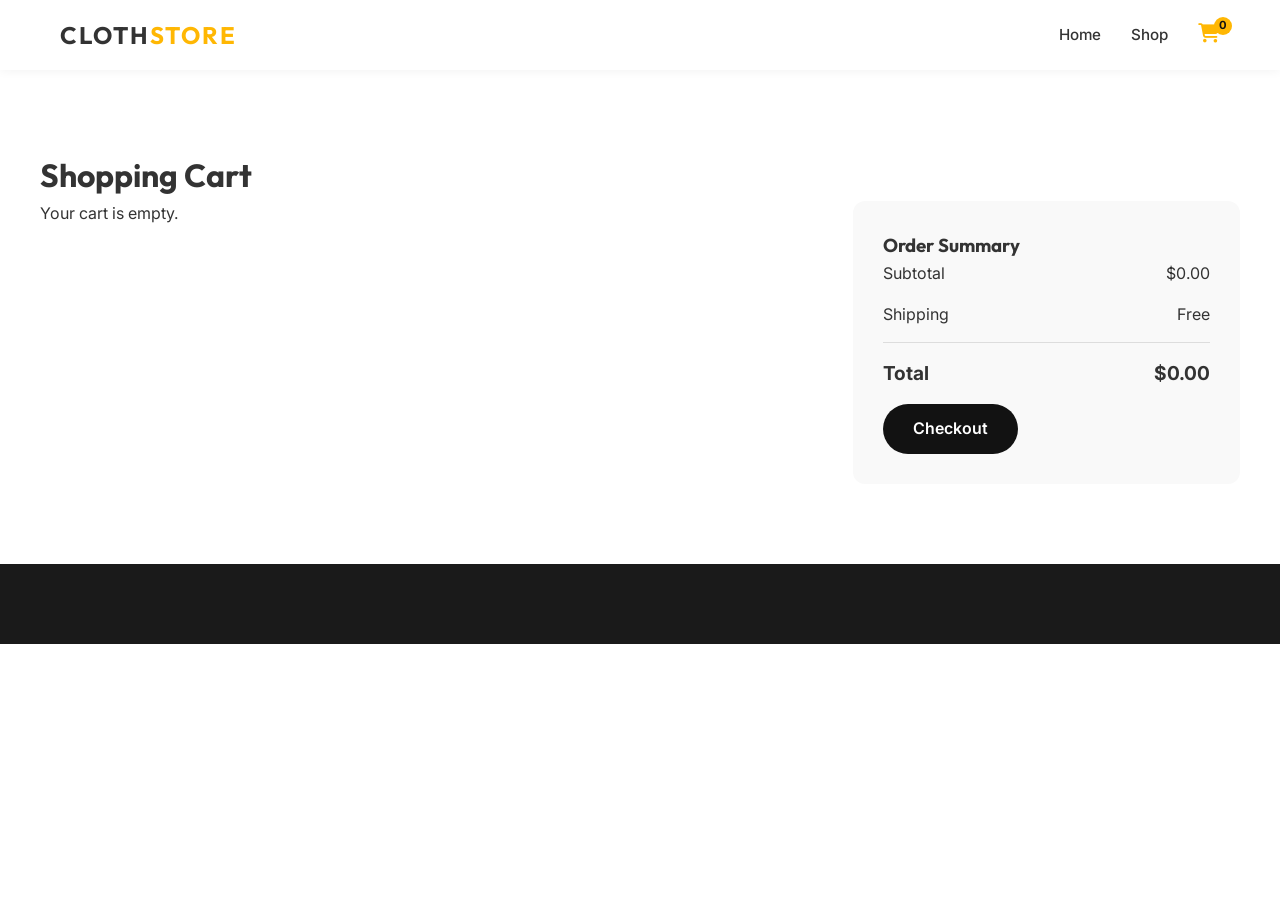
<file: cart.html>
<!DOCTYPE html>
<html lang="en">
<head>
    <meta charset="UTF-8">
    <meta name="viewport" content="width=device-width, initial-scale=1.0">
    <title>Your Cart | ClothStore</title>
    <!-- Fonts -->
    <link rel="preconnect" href="https://fonts.googleapis.com">
    <link rel="preconnect" href="https://fonts.gstatic.com" crossorigin>
    <link href="https://fonts.googleapis.com/css2?family=Inter:wght@300;400;500;600;700&family=Outfit:wght@300;400;500;600;700&display=swap" rel="stylesheet">
    <!-- CSS -->
    <link rel="stylesheet" href="css/style.css">
    <link rel="stylesheet" href="css/navbar.css">
    <link rel="stylesheet" href="css/responsive.css">
    <!-- Font Awesome -->
    <link rel="stylesheet" href="https://cdnjs.cloudflare.com/ajax/libs/font-awesome/6.4.0/css/all.min.css">
</head>
<body>
    <header id="navbar">
        <nav class="container">
            <div class="logo">
                <a href="index.html">CLOTH<span>STORE</span></a>
            </div>
            <ul class="nav-links">
                <li><a href="index.html">Home</a></li>
                <li><a href="index.html#products">Shop</a></li>
                <li class="cart-icon">
                    <a href="cart.html" class="active">
                        <i class="fas fa-shopping-cart"></i>
                        <span id="cart-count">0</span>
                    </a>
                </li>
            </ul>
            <div class="mobile-menu-btn">
                <i class="fas fa-bars"></i>
            </div>
        </nav>
    </header>

    <main class="container section">
        <h1 class="page-title">Shopping Cart</h1>
        <div class="cart-container">
            <div id="cart-items" class="cart-items">
                <!-- Cart items dynamically rendered -->
                <p class="empty-msg">Your cart is empty.</p>
            </div>
            <div class="cart-summary">
                <h3>Order Summary</h3>
                <div class="summary-item">
                    <span>Subtotal</span>
                    <span id="subtotal">$0.00</span>
                </div>
                <div class="summary-item">
                    <span>Shipping</span>
                    <span>Free</span>
                </div>
                <div class="summary-item total">
                    <span>Total</span>
                    <span id="total-price">$0.00</span>
                </div>
                <a href="checkout.html" class="btn btn-primary w-100">Checkout</a>
            </div>
        </div>
    </main>

    <footer id="footer">
    </footer>

    <script src="js/products.js"></script>
    <script src="js/cart.js"></script>
    <script src="js/filter.js"></script>
</body>
</html>
</file>
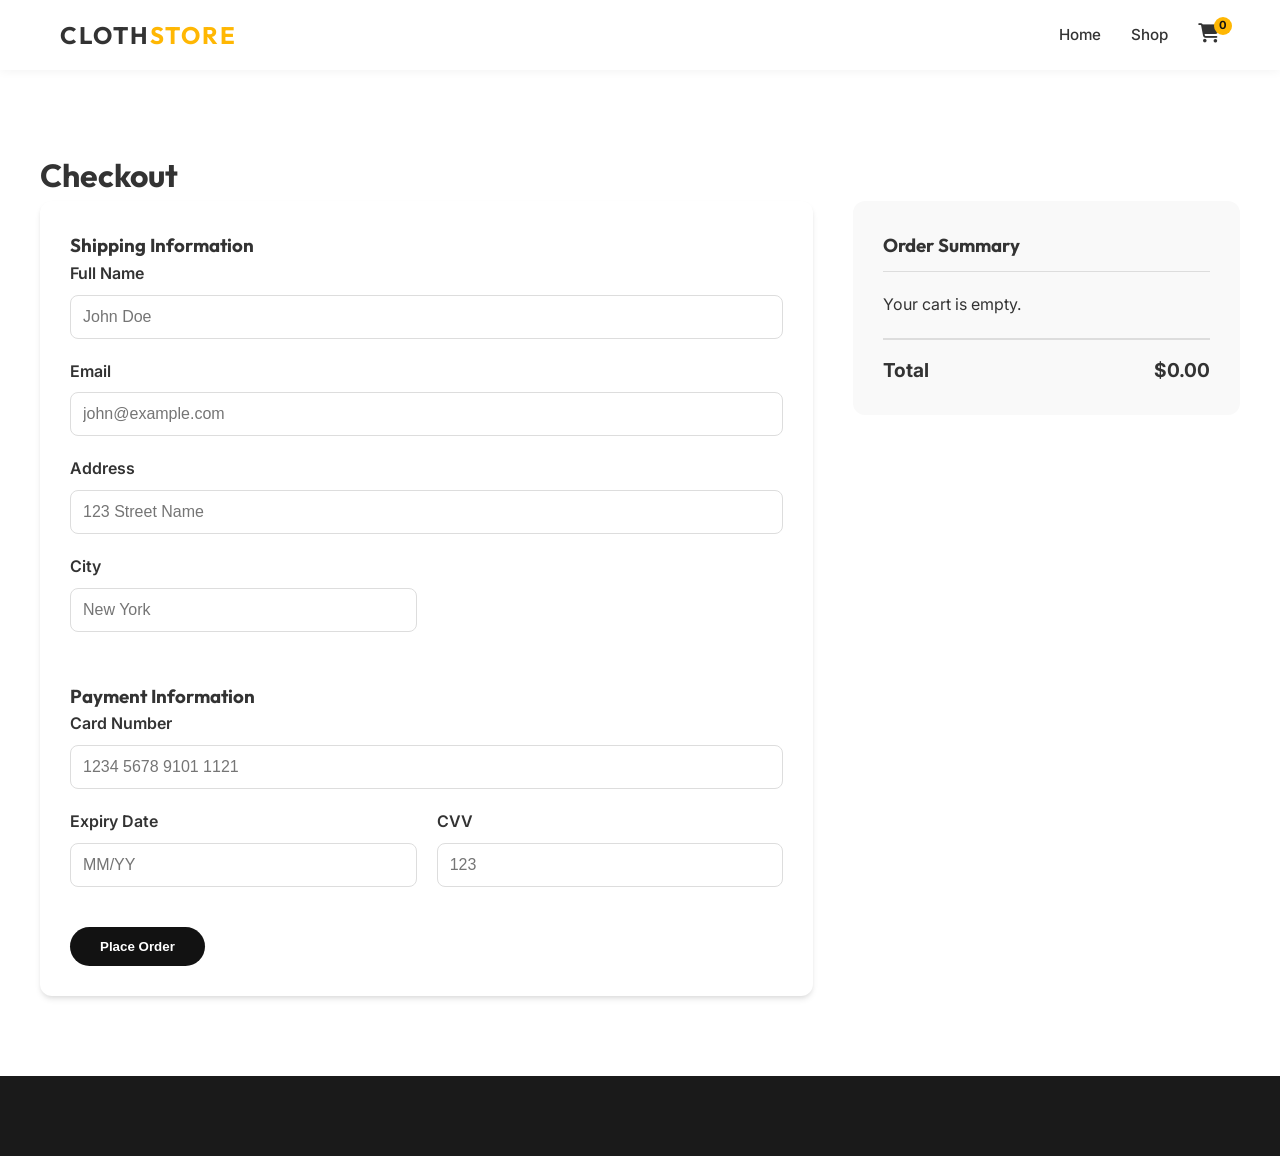
<file: checkout.html>
<!DOCTYPE html>
<html lang="en">
<head>
    <meta charset="UTF-8">
    <meta name="viewport" content="width=device-width, initial-scale=1.0">
    <title>Checkout | ClothStore</title>
    <!-- Fonts -->
    <link rel="preconnect" href="https://fonts.googleapis.com">
    <link rel="preconnect" href="https://fonts.gstatic.com" crossorigin>
    <link href="https://fonts.googleapis.com/css2?family=Inter:wght@300;400;500;600;700&family=Outfit:wght@300;400;500;600;700&display=swap" rel="stylesheet">
    <!-- CSS -->
    <link rel="stylesheet" href="css/style.css">
    <link rel="stylesheet" href="css/navbar.css">
    <link rel="stylesheet" href="css/responsive.css">
    <!-- Font Awesome -->
    <link rel="stylesheet" href="https://cdnjs.cloudflare.com/ajax/libs/font-awesome/6.4.0/css/all.min.css">
    <style>
        .checkout-container {
            display: grid;
            grid-template-columns: 2fr 1fr;
            gap: 40px;
        }
        .checkout-form-section {
            background: #fff;
            padding: 30px;
            border-radius: 12px;
            box-shadow: var(--shadow);
        }
        .form-group {
            margin-bottom: 20px;
        }
        .form-group label {
            display: block;
            margin-bottom: 8px;
            font-weight: 600;
        }
        .form-group input, .form-group select {
            width: 100%;
            padding: 12px;
            border: 1px solid #ddd;
            border-radius: 8px;
            font-size: 1rem;
        }
        .form-row {
            display: grid;
            grid-template-columns: 1fr 1fr;
            gap: 20px;
        }
        .order-summary-card {
            background: #f9f9f9;
            padding: 30px;
            border-radius: 12px;
            height: fit-content;
        }
        .summary-title {
            margin-bottom: 20px;
            padding-bottom: 10px;
            border-bottom: 1px solid #ddd;
        }
        .item-row {
            display: flex;
            justify-content: space-between;
            margin-bottom: 10px;
            font-size: 0.9rem;
        }
        .total-row {
            margin-top: 20px;
            padding-top: 15px;
            border-top: 2px solid #ddd;
            font-weight: 700;
            font-size: 1.2rem;
            display: flex;
            justify-content: space-between;
        }
        #order-success {
            display: none;
            text-align: center;
            padding: 50px;
        }
        #order-success i {
            font-size: 4rem;
            color: #2ecc71;
            margin-bottom: 20px;
        }
        @media (max-width: 768px) {
            .checkout-container {
                grid-template-columns: 1fr;
            }
            .form-row {
                grid-template-columns: 1fr;
            }
        }
    </style>
</head>
<body>
    <header id="navbar">
        <nav class="container">
            <div class="logo">
                <a href="index.html">CLOTH<span>STORE</span></a>
            </div>
            <ul class="nav-links">
                <li><a href="index.html">Home</a></li>
                <li><a href="index.html#products">Shop</a></li>
                <li class="cart-icon">
                    <a href="cart.html">
                        <i class="fas fa-shopping-cart"></i>
                        <span id="cart-count">0</span>
                    </a>
                </li>
            </ul>
            <div class="mobile-menu-btn">
                <i class="fas fa-bars"></i>
            </div>
        </nav>
    </header>

    <main class="container section">
        <div id="checkout-content">
            <h1 class="page-title">Checkout</h1>
            <div class="checkout-container">
                <div class="checkout-form-section">
                    <form id="checkout-form">
                        <h3>Shipping Information</h3>
                        <div class="form-group">
                            <label for="full-name">Full Name</label>
                            <input type="text" id="full-name" required placeholder="John Doe">
                        </div>
                        <div class="form-group">
                            <label for="email">Email</label>
                            <input type="email" id="email" required placeholder="john@example.com">
                        </div>
                        <div class="form-group">
                            <label for="address">Address</label>
                            <input type="text" id="address" required placeholder="123 Street Name">
                        </div>
                        <div class="form-row">
                            <div class="form-group">
                                <label for="city">City</label>
                                <input type="text" id="city" required placeholder="New York">
                            </div>
                        </div>

                        <h3 style="margin-top: 30px;">Payment Information</h3>
                        <div class="form-group">
                            <label for="card-num">Card Number</label>
                            <input type="text" id="card-num" required placeholder="1234 5678 9101 1121">
                        </div>
                        <div class="form-row">
                            <div class="form-group">
                                <label for="expiry">Expiry Date</label>
                                <input type="text" id="expiry" required placeholder="MM/YY">
                            </div>
                            <div class="form-group">
                                <label for="cvv">CVV</label>
                                <input type="text" id="cvv" required placeholder="123">
                            </div>
                        </div>
                        <button type="submit" class="btn btn-primary w-100" style="margin-top: 20px;">Place Order</button>
                    </form>
                </div>

                <div class="order-summary-card">
                    <h3 class="summary-title">Order Summary</h3>
                    <div id="checkout-items">
                        <!-- Items rendered via JS -->
                    </div>
                    <div class="total-row">
                        <span>Total</span>
                        <span id="checkout-total">$0.00</span>
                    </div>
                </div>
            </div>
        </div>

        <div id="order-success">
            <i class="fas fa-check-circle"></i>
            <h1>Order Placed Successfully!</h1>
            <p>Thank you for shopping with ClothStore. Your order #<span id="order-id"></span> is being processed.</p>
            <a href="index.html" class="btn btn-primary" style="margin-top: 30px;">Back to Home</a>
        </div>
    </main>

    <footer id="footer">
    </footer>

    <script src="js/products.js"></script>
    <script src="js/checkout.js"></script>
    <script src="js/filter.js"></script>
</body>
</html>
</file>
<file: css/style.css>
:root {
    --primary: #121212;
    --secondary: #f4f4f4;
    --accent: #ffb703;
    --accent-hover: #fb8500;
    --text: #333333;
    --text-muted: #666666;
    --bg: #ffffff;
    --footer-bg: #1a1a1a;
    --white: #ffffff;
    --glass: rgba(255, 255, 255, 0.8);
    --shadow: 0 4px 6px -1px rgba(0, 0, 0, 0.1), 0 2px 4px -1px rgba(0, 0, 0, 0.06);
    --shadow-lg: 0 10px 15px -3px rgba(0, 0, 0, 0.1), 0 4px 6px -2px rgba(0, 0, 0, 0.05);
    
    --container: 1200px;
    --header-height: 70px;
    --transition: all 0.3s cubic-bezier(0.4, 0, 0.2, 1);
}

* {
    margin: 0;
    padding: 0;
    box-sizing: border-box;
}

body {
    font-family: 'Inter', sans-serif;
    color: var(--text);
    line-height: 1.6;
    background-color: var(--bg);
    overflow-x: hidden;
    width: 100%;
}

h1, h2, h3, h4, .logo {
    font-family: 'Outfit', sans-serif;
    font-weight: 700;
}

a {
    text-decoration: none;
    color: inherit;
    transition: var(--transition);
}

ul {
    list-style: none;
}

img {
    max-width: 100%;
    display: block;
}

.container {
    max-width: var(--container);
    margin: 0 auto;
    padding: 0 20px;
}

.section {
    padding: 80px 0;
}

.section-header {
    display: flex;
    justify-content: space-between;
    align-items: center;
    margin-bottom: 40px;
}

.section-header h2 {
    font-size: 2rem;
    position: relative;
}

.section-header h2::after {
    content: '';
    position: absolute;
    bottom: -10px;
    left: 0;
    width: 50px;
    height: 3px;
    background: var(--accent);
}

/* Buttons */
.btn {
    display: inline-block;
    padding: 12px 30px;
    border-radius: 50px;
    font-weight: 600;
    cursor: pointer;
    border: none;
    transition: var(--transition);
    text-align: center;
}

.btn-primary {
    background-color: var(--primary);
    color: var(--white);
}

.btn-primary:hover {
    background-color: #333;
    transform: translateY(-2px);
    box-shadow: var(--shadow-lg);
}

.btn-accent {
    background-color: var(--accent);
    color: var(--primary);
}

.btn-accent:hover {
    background-color: var(--accent-hover);
    transform: translateY(-2px);
}

/* Product Grid */
.product-grid {
    display: grid;
    grid-template-columns: repeat(auto-fill, minmax(280px, 1fr));
    gap: 30px;
}

.product-card {
    background: var(--white);
    border-radius: 12px;
    overflow: hidden;
    box-shadow: var(--shadow);
    transition: var(--transition);
    position: relative;
}

.product-card:hover {
    transform: translateY(-10px);
    box-shadow: var(--shadow-lg);
}

.product-image {
    width: 100%;
    height: 350px;
    object-fit: cover;
    transition: var(--transition);
}

.product-card:hover .product-image {
    transform: scale(1.05);
}

.product-info {
    padding: 20px;
}

.product-category {
    font-size: 0.8rem;
    color: var(--text-muted);
    text-transform: uppercase;
    letter-spacing: 1px;
    margin-bottom: 5px;
}

.product-name {
    font-size: 1.1rem;
    margin-bottom: 10px;
}

.product-price {
    font-weight: 700;
    color: var(--primary);
    font-size: 1.25rem;
}

/* Hero Section */
#hero {
    height: 80vh;
    background: linear-gradient(rgba(0,0,0,0.5), rgba(0,0,0,0.5)), url('https://images.unsplash.com/photo-1441984904996-e0b6ba687e04?ixlib=rb-1.2.1&auto=format&fit=crop&w=1350&q=80');
    background-size: cover;
    background-position: center;
    display: flex;
    align-items: center;
    color: var(--white);
    text-align: center;
}

.hero-content h1 {
    font-size: 4rem;
    margin-bottom: 20px;
    animation: fadeInUp 1s ease;
}

.hero-content p {
    font-size: 1.25rem;
    margin-bottom: 30px;
    max-width: 600px;
    margin-left: auto;
    margin-right: auto;
    animation: fadeInUp 1s ease 0.2s backwards;
}

/* Footer */
footer {
    background-color: var(--footer-bg);
    color: var(--white);
    padding: 60px 0 20px;
}

.footer-content {
    display: grid;
    grid-template-columns: repeat(3, 1fr);
    gap: 40px;
    margin-bottom: 40px;
}

.footer-bottom {
    border-top: 1px solid rgba(255, 255, 255, 0.1);
    padding-top: 20px;
    text-align: center;
    font-size: 0.9rem;
    color: #888;
}

/* Animations */
@keyframes fadeInUp {
    from {
        opacity: 0;
        transform: translateY(30px);
    }
    to {
        opacity: 1;
        transform: translateY(0);
    }
}

.loader {
    width: 48px;
    height: 48px;
    border: 5px solid #FFF;
    border-bottom-color: var(--accent);
    border-radius: 50%;
    display: inline-block;
    box-sizing: border-box;
    animation: rotation 1s linear infinite;
}

@keyframes rotation {
    0% { transform: rotate(0deg); }
    100% { transform: rotate(360deg); }
}
</file>
<file: css/navbar.css>
#navbar {
    height: var(--header-height);
    background-color: var(--glass);
    backdrop-filter: blur(10px);
    position: sticky;
    top: 0;
    z-index: 1000;
    display: flex;
    align-items: center;
    box-shadow: 0 1px 10px rgba(0,0,0,0.05);
}

#navbar nav {
    display: flex;
    justify-content: space-between;
    align-items: center;
    width: 100%;
}

.logo {
    grid-column: 1;
    font-size: 1.5rem;
    letter-spacing: 2px;
}

.nav-links {
    grid-column: 2;
    display: flex;
    align-items: center;
    gap: 30px;
}

.logo span {
    color: var(--accent);
}

.search-bar {
    display: flex;
    flex: 0 1 400px;
    margin: 0 40px;
    background: #f0f0f0;
    padding: 8px 15px;
    border-radius: 50px;
}

.search-bar input {
    background: transparent;
    border: none;
    outline: none;
    width: 100%;
    padding: 5px 10px;
    font-size: 0.9rem;
}

.search-bar button {
    background: transparent;
    border: none;
    cursor: pointer;
    color: var(--text-muted);
}

.nav-links {
    display: flex;
    align-items: center;
    gap: 30px;
}

.nav-links li a {
    font-weight: 500;
    font-size: 0.95rem;
    position: relative;
}

.nav-links li a.active,
.nav-links li a:hover {
    color: var(--accent);
}

.cart-icon {
    position: relative;
}

.cart-icon i {
    font-size: 1.2rem;
}

#cart-count {
    position: absolute;
    top: -8px;
    right: -12px;
    background: var(--accent);
    color: var(--primary);
    font-size: 0.7rem;
    font-weight: 700;
    width: 18px;
    height: 18px;
    display: flex;
    align-items: center;
    justify-content: center;
    border-radius: 50%;
}

.mobile-menu-btn {
    display: none;
    font-size: 1.5rem;
    cursor: pointer;
}
</file>
<file: css/responsive.css>
@media (max-width: 992px) {
    .hero-content h1 {
        font-size: 3rem;
    }
    
    .search-bar {
        margin: 0 20px;
    }
}

@media (max-width: 768px) {
    .section {
        padding: 50px 0;
    }
    
    .section-header {
        flex-direction: column;
        align-items: flex-start;
        gap: 20px;
    }
    
    .nav-links {
        position: fixed;
        left: -100%;
        top: var(--header-height);
        flex-direction: column;
        background: var(--white);
        width: 100%;
        height: calc(100vh - var(--header-height));
        padding: 40px;
        transition: 0.4s;
        box-shadow: var(--shadow);
    }
    
    .nav-links.show {
        left: 0;
    }
    
    .mobile-menu-btn {
        display: block !important;
    }
    
    .search-bar {
        display: none; /* Hide main search on mobile, can add a mobile specific one */
    }
    
    .hero-content h1 {
        font-size: 2.5rem;
    }
    
    .footer-content {
        grid-template-columns: 1fr;
    }
}

@media (max-width: 480px) {
    .hero-content h1 {
        font-size: 2rem;
    }
    
    .product-grid {
        grid-template-columns: 1fr;
    }
}
</file>
